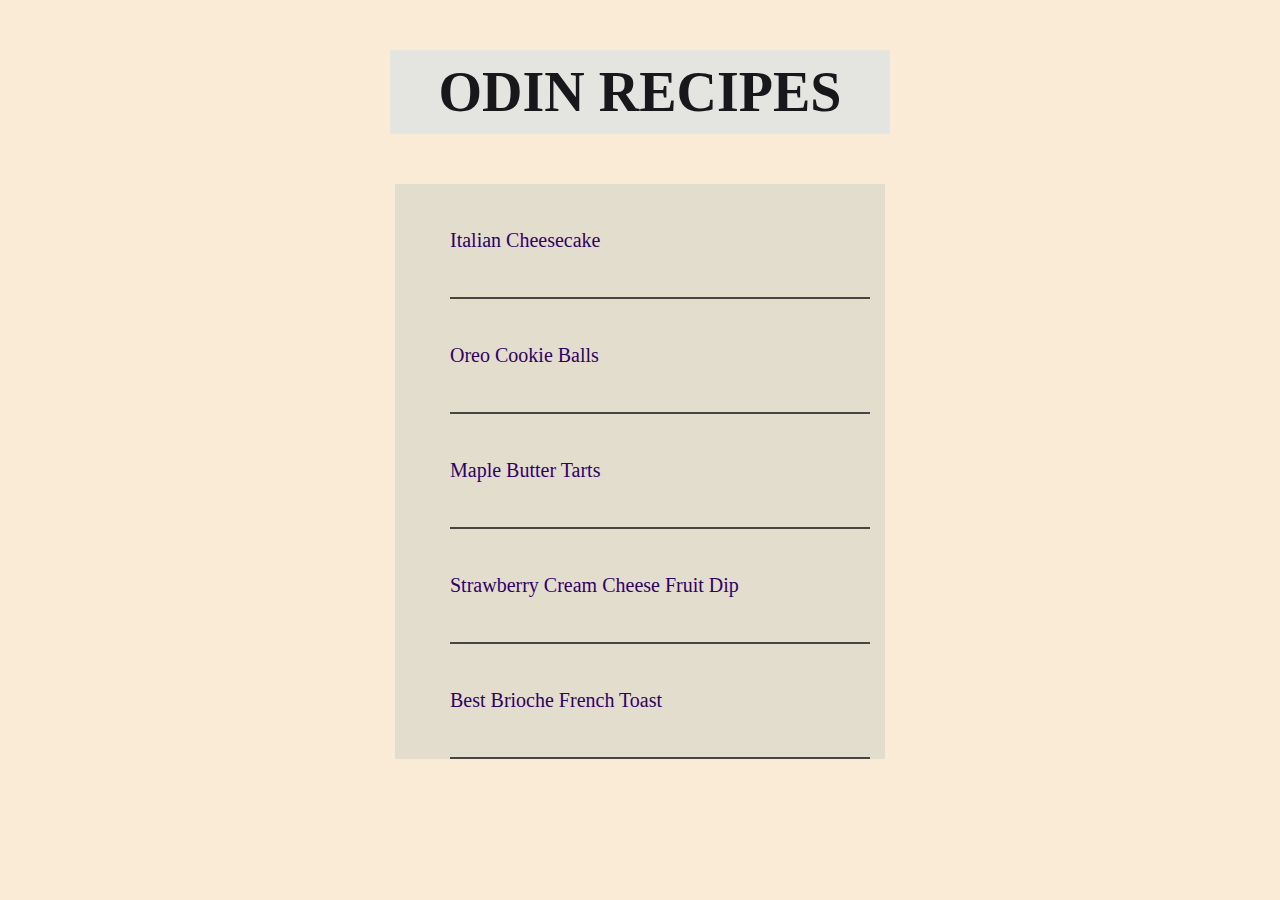
<file: index.html>
<!DOCTYPE html>
<html lang="en">
<head>
  <meta charset="UTF-8">
  <meta name="viewport" content="width=device-width, initial-scale=1.0">
  <meta http-equiv="X-UA-Compatible" content="ie=edge">
  <title>odin recipes</title>
  <link rel="stylesheet" href="style.css">
</head>
<body>
  <h1>ODIN RECIPES</h1>
  <ul id="recipes-list">
    <li><a href="./recipes/italian-cheesecake.html">Italian Cheesecake</a></li>
    <li><a href="./recipes/oreo-cookie-balls.html">Oreo Cookie Balls</a></li>
    <li><a href="./recipes/maple-butter-tarts.html">Maple Butter Tarts</a></li>
    <li><a href="./recipes/strawberry-cream-cheese-fruit-dip.html">Strawberry Cream Cheese Fruit Dip</li>
    <li><a href="./recipes/brioche-french-toast.html">Best Brioche French Toast</a></li>
  </ul>
</body>
</html>
</file>
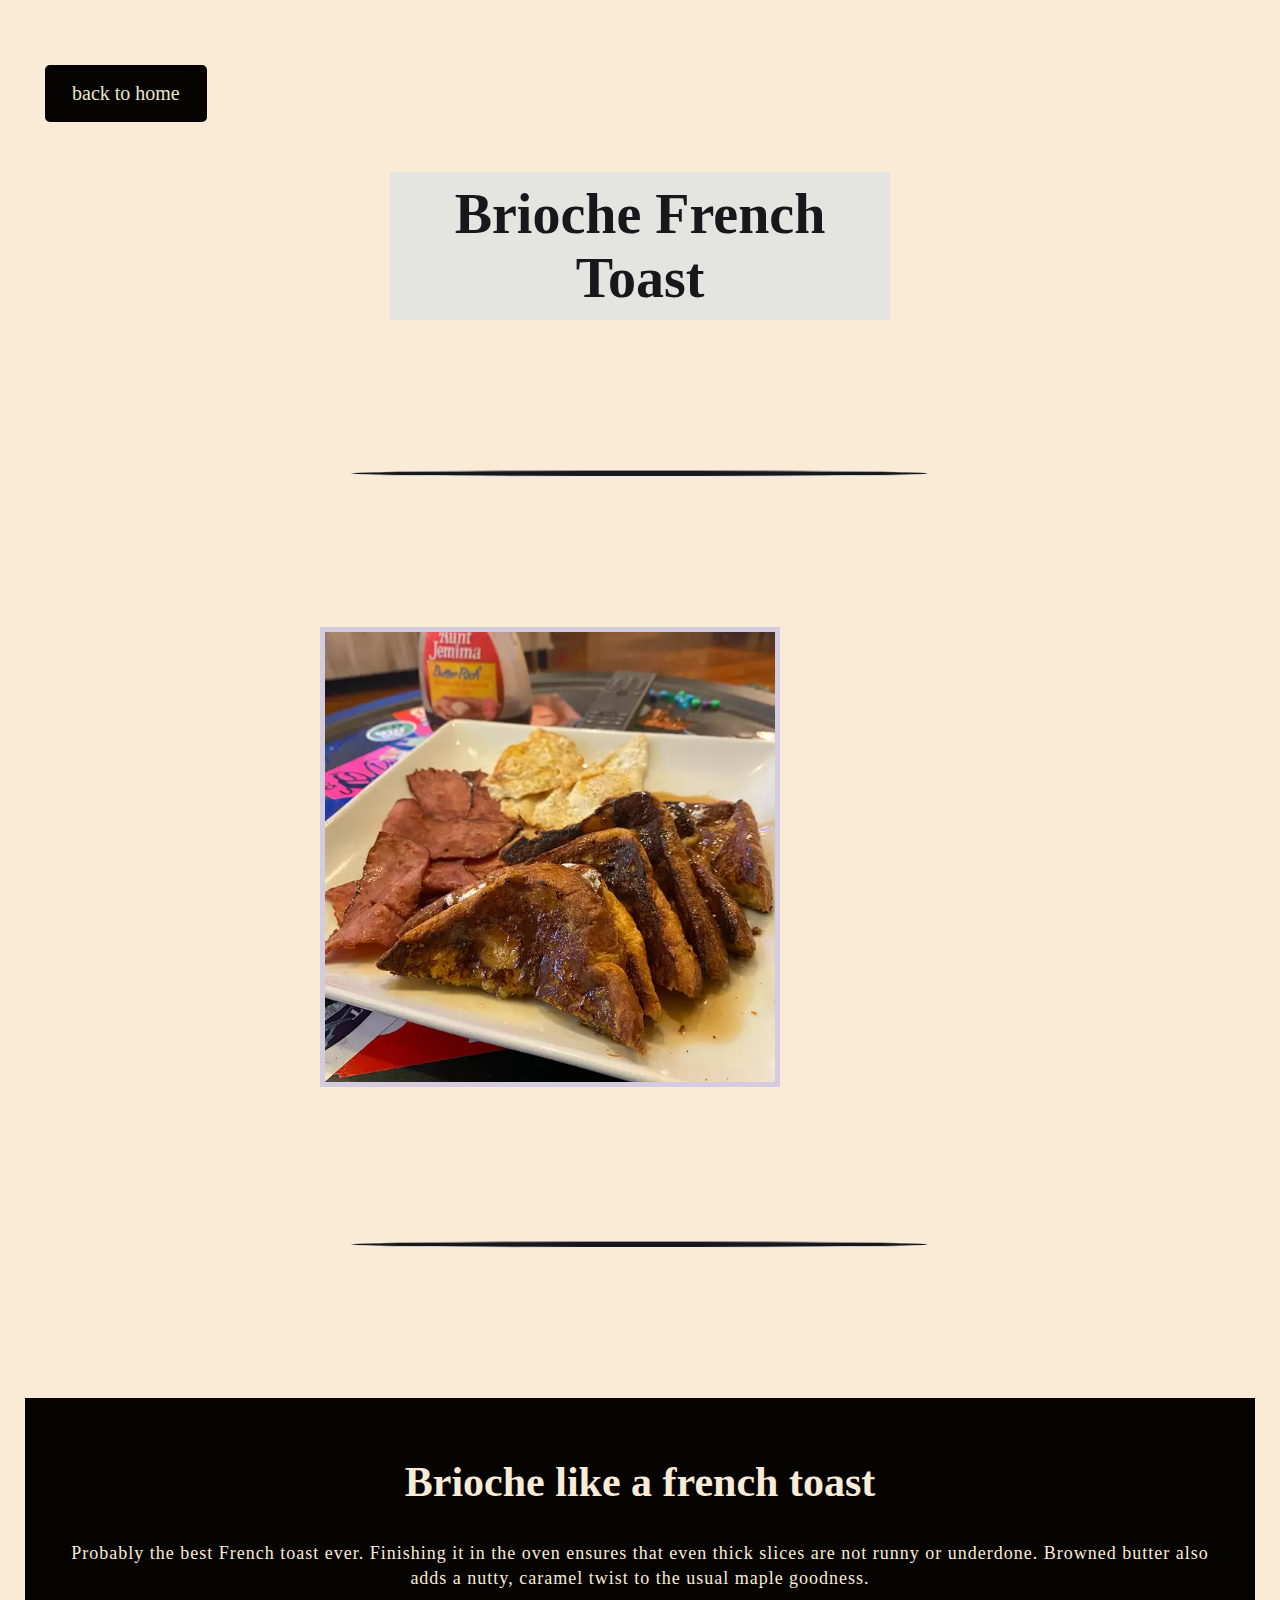
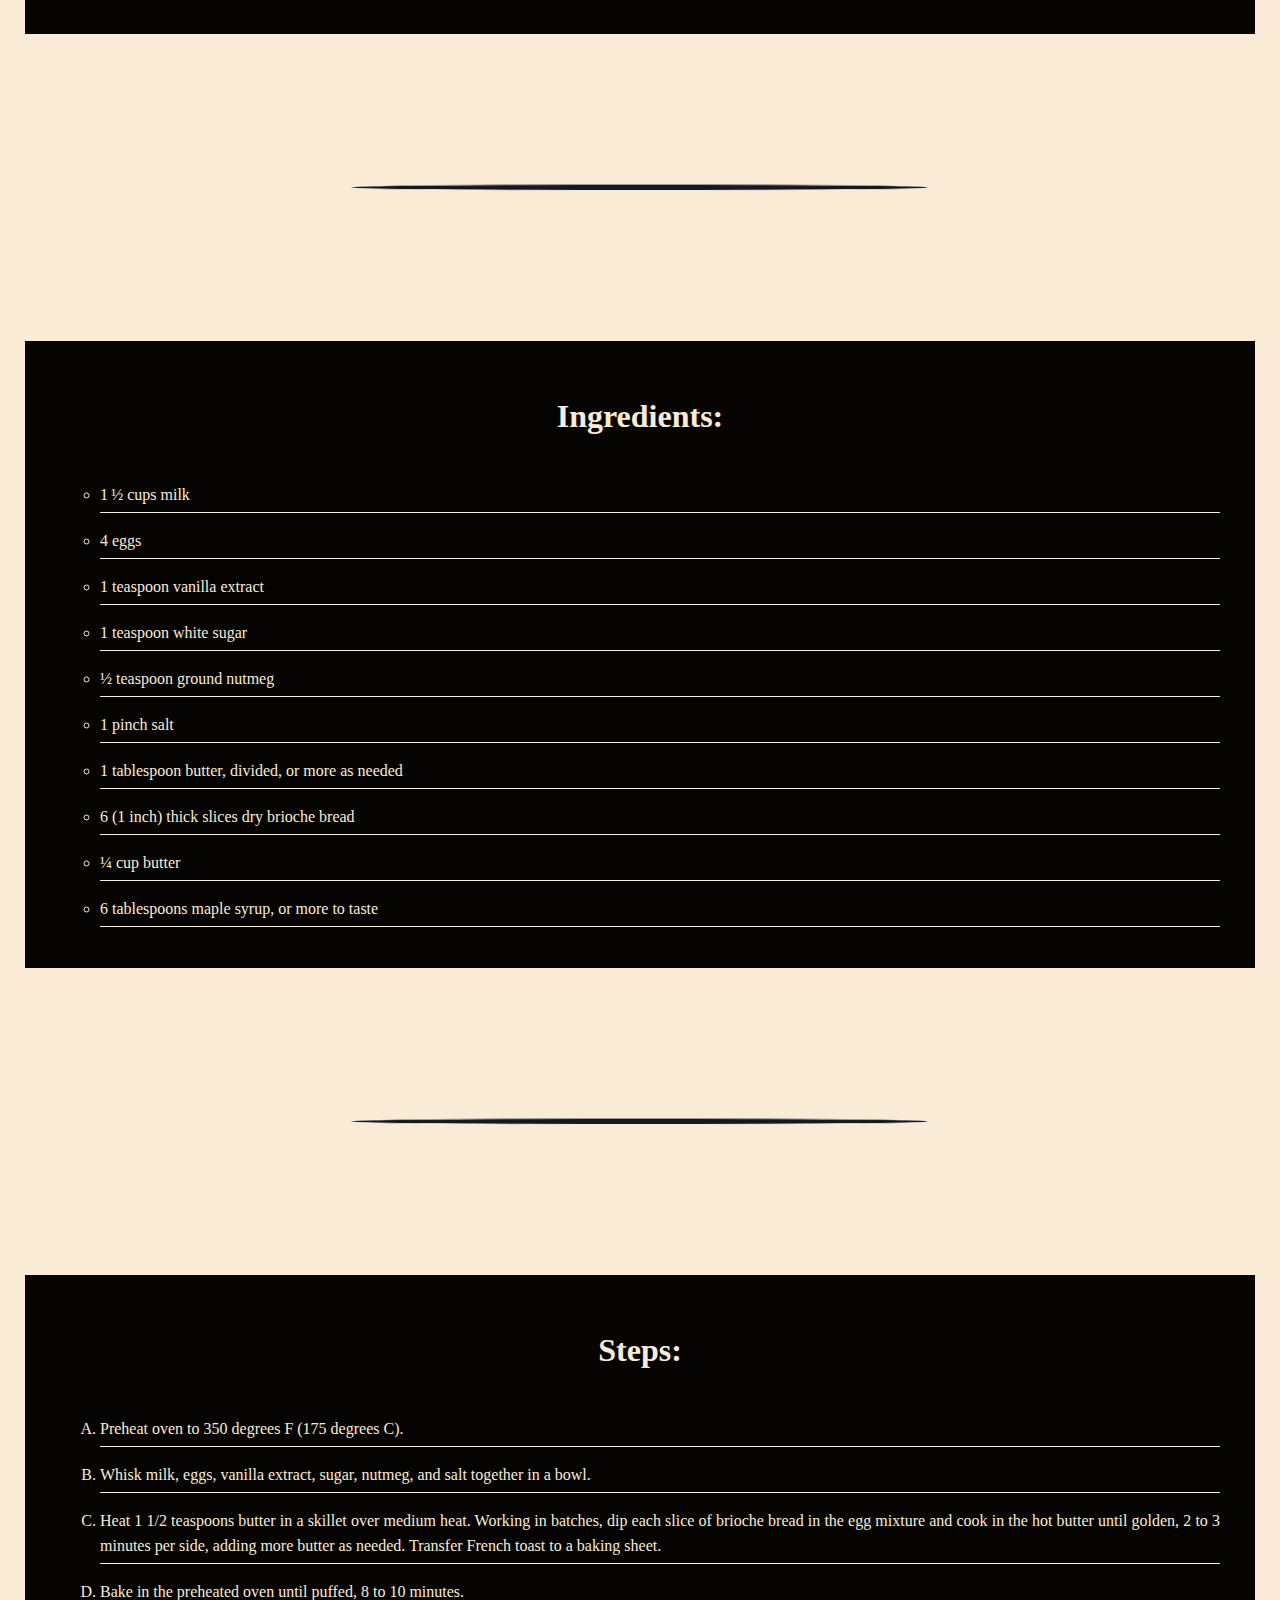
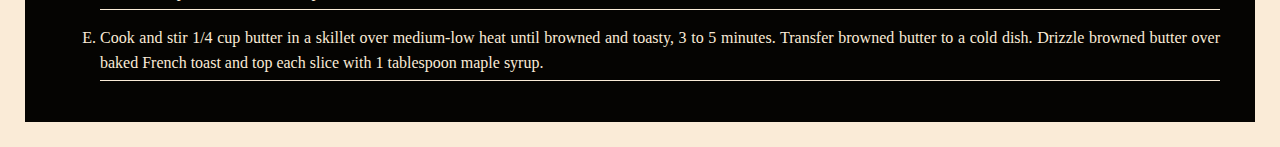
<file: recipes/brioche-french-toast.html>
<!DOCTYPE html>
<html lang="en">
<head>
  <meta charset="UTF-8">
  <meta name="viewport" content="width=device-width, initial-scale=1.0">
  <meta http-equiv="X-UA-Compatible" content="ie=edge">
  <title>odin project ! Maple Butter Tarts</title>
  <link rel="stylesheet" href="../style.css">
</head>
<body>
  <a href="../index.html" class="btn">back to home</a>
  <h1>Brioche French Toast</h1>
  <hr>
  <img src="../french-toast.webp" alt="Brioche French Toast">
  <hr>
  <div class="desc">
    <h2>Brioche like a french toast</h2>
    <p>Probably the best French toast ever. Finishing it in the oven ensures that even thick slices are not runny or underdone. Browned butter also adds a nutty, caramel twist to the usual maple goodness.</p>
  </div>
  <hr>
  <div class="ing">
    <h3>Ingredients:</h3>
    <ul>
      <li>1 ½ cups milk</li>
      <li>4 eggs</li>
      <li>1 teaspoon vanilla extract</li>
      <li>1 teaspoon white sugar</li>
      <li>½ teaspoon ground nutmeg</li>
      <li>1 pinch salt</li>
      <li>1 tablespoon butter, divided, or more as needed</li>
      <li>6 (1 inch) thick slices dry brioche bread</li>
      <li>¼ cup butter</li>
      <li>6 tablespoons maple syrup, or more to taste</li>
    </ul>
  </div>
  <hr>
  <div class="steps">
    <h3>Steps:</h3>
    <ol>
      <li>Preheat oven to 350 degrees F (175 degrees C).</li>
      <li>Whisk milk, eggs, vanilla extract, sugar, nutmeg, and salt together in a bowl.</li>
      <li>Heat 1 1/2 teaspoons butter in a skillet over medium heat. Working in batches, dip each slice of brioche bread in the egg mixture and cook in the hot butter until golden, 2 to 3 minutes per side, adding more butter as needed. Transfer French toast to a baking sheet.</li>
      <li>Bake in the preheated oven until puffed, 8 to 10 minutes.</li>
      <li>Cook and stir 1/4 cup butter in a skillet over medium-low heat until browned and toasty, 3 to 5 minutes. Transfer browned butter to a cold dish. Drizzle browned butter over baked French toast and top each slice with 1 tablespoon maple syrup.</li>
    </ol>
  </div>
</body>
</html>
</file>
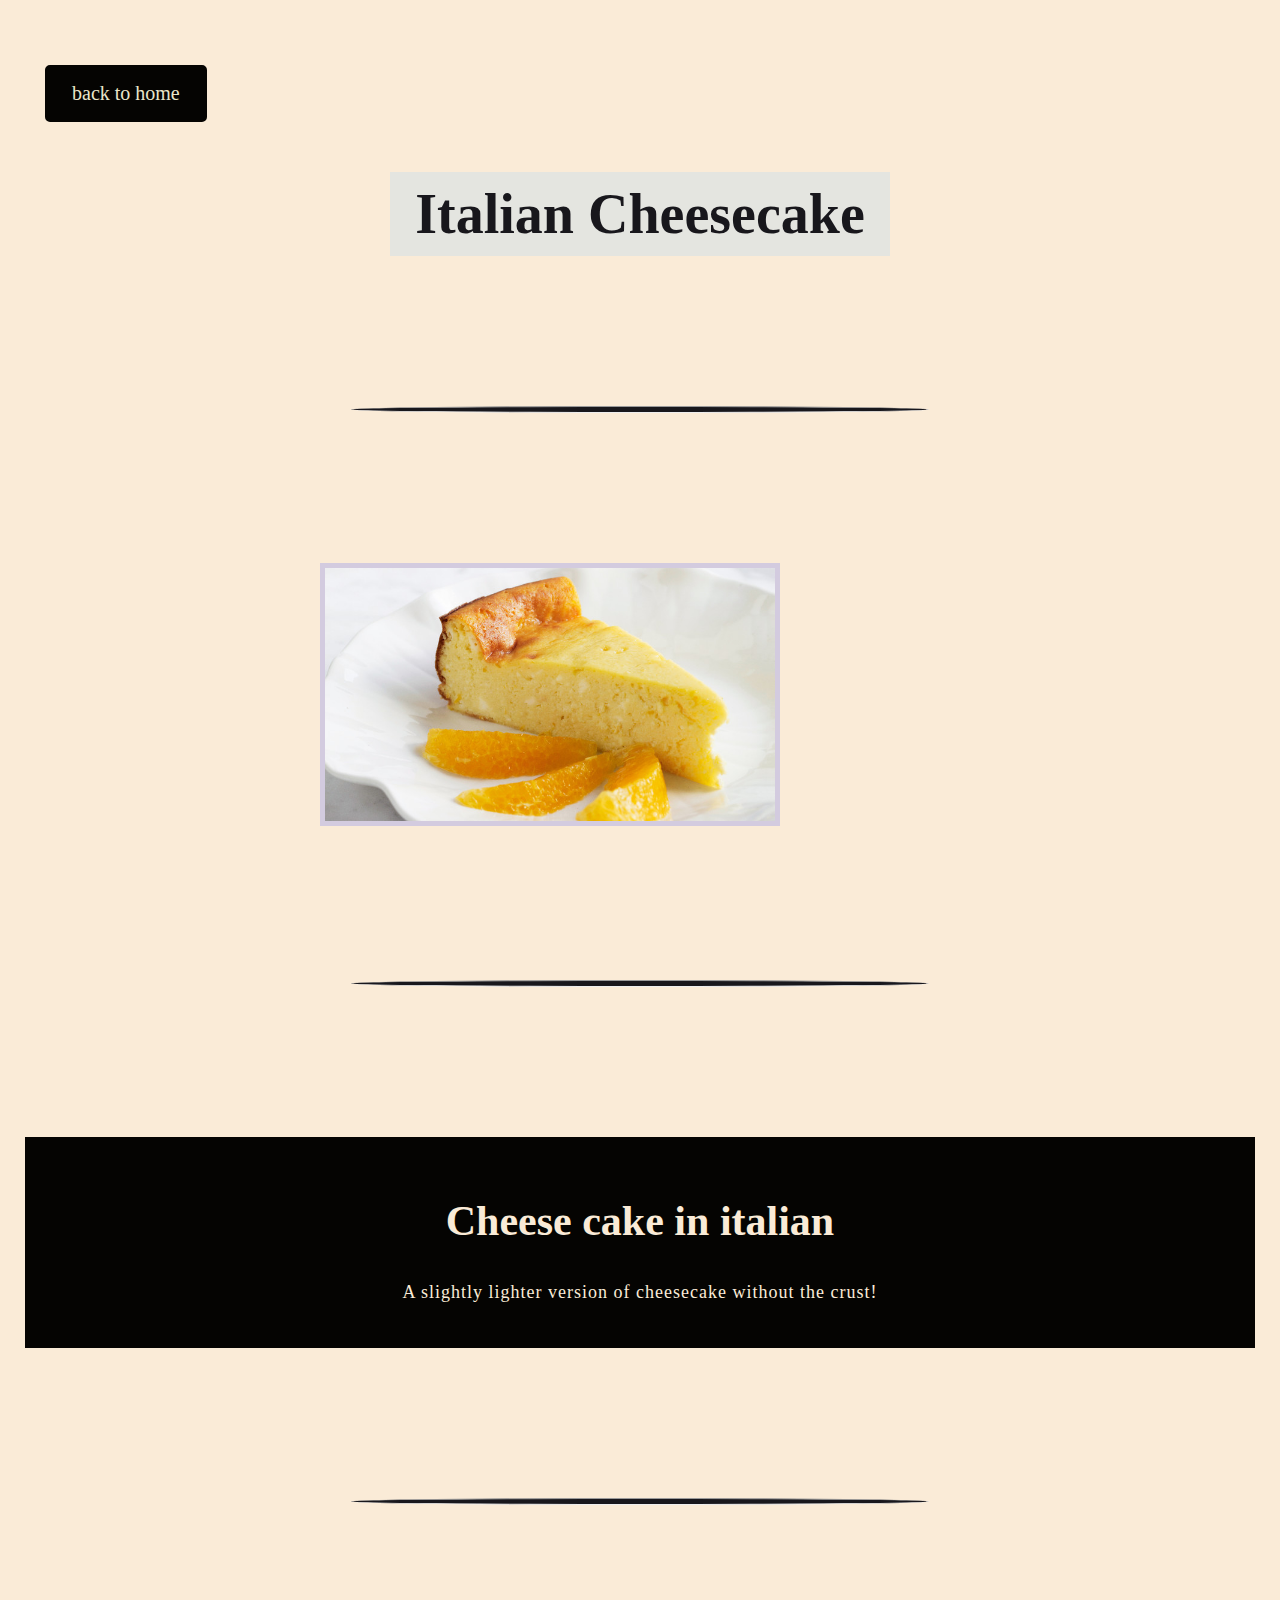
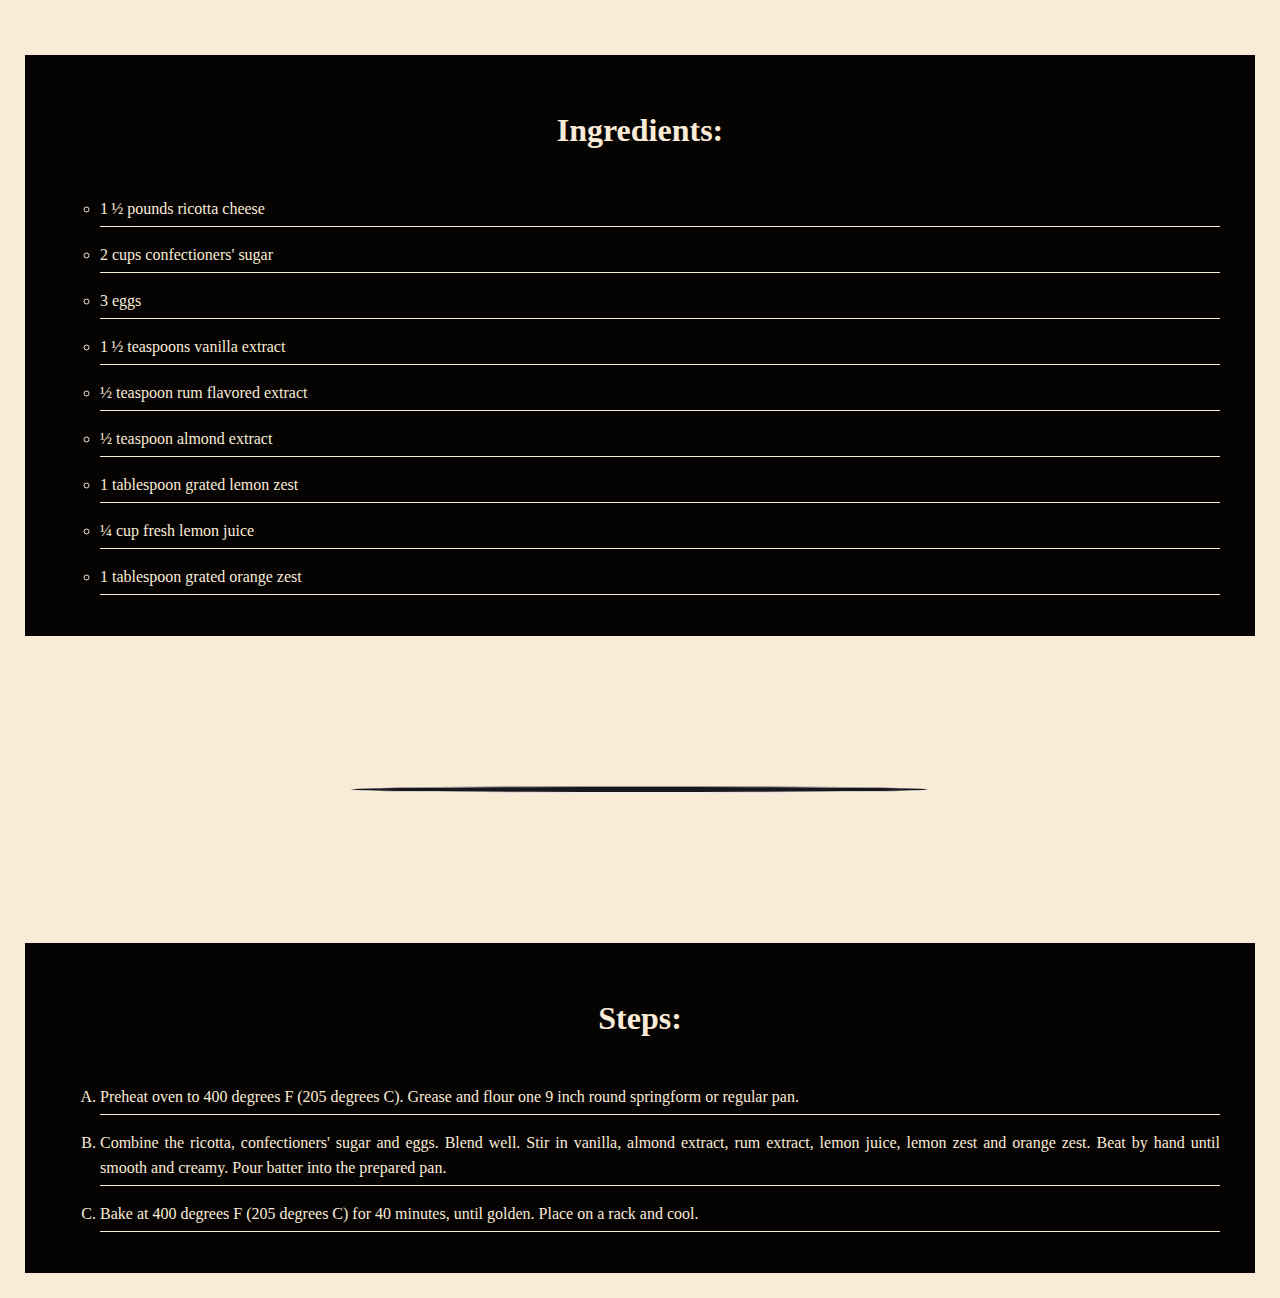
<file: recipes/italian-cheesecake.html>
<!DOCTYPE html>
<html lang="en">
<head>
  <meta charset="UTF-8">
  <meta name="viewport" content="width=device-width, initial-scale=1.0">
  <meta http-equiv="X-UA-Compatible" content="ie=edge">
  <title>odin project ! Italian Cheesecake</title>
  <link rel="stylesheet" href="../style.css">
</head>
<body>
  <a href="../index.html" class="btn">back to home</a>
  <h1>Italian Cheesecake</h1>
  <hr>
  <img src="../cheesecake.jfif" alt="italian cheesecacke">
  <hr>
  <div class="desc">
    <h2>Cheese cake in italian</h2>
    <p>A slightly lighter version of cheesecake without the crust!</p>
  </div>
  <hr>
  <div class="ing">
    <h3>Ingredients:</h3>
    <ul>
      <li>1 ½ pounds ricotta cheese</li>
      <li>2 cups confectioners' sugar</li>
      <li>3 eggs</li>
      <li>1 ½ teaspoons vanilla extract</li>
      <li>½ teaspoon rum flavored extract</li>
      <li>½ teaspoon almond extract</li>
      <li>1 tablespoon grated lemon zest</li>
      <li>¼ cup fresh lemon juice</li>
      <li>1 tablespoon grated orange zest</li>
    </ul>
  </div>
  <hr>
  <div class="steps">
    <h3>Steps:</h3>
    <ol>
      <li>Preheat oven to 400 degrees F (205 degrees C). Grease and flour one 9 inch round springform or regular pan.</li>
      <li>Combine the ricotta, confectioners' sugar and eggs. Blend well. Stir in vanilla, almond extract, rum extract, lemon juice, lemon zest and orange zest. Beat by hand until smooth and creamy. Pour batter into the prepared pan.</li>
      <li>Bake at 400 degrees F (205 degrees C) for 40 minutes, until golden. Place on a rack and cool.</li>
    </ol>
  </div>
</body>
</html>
</file>
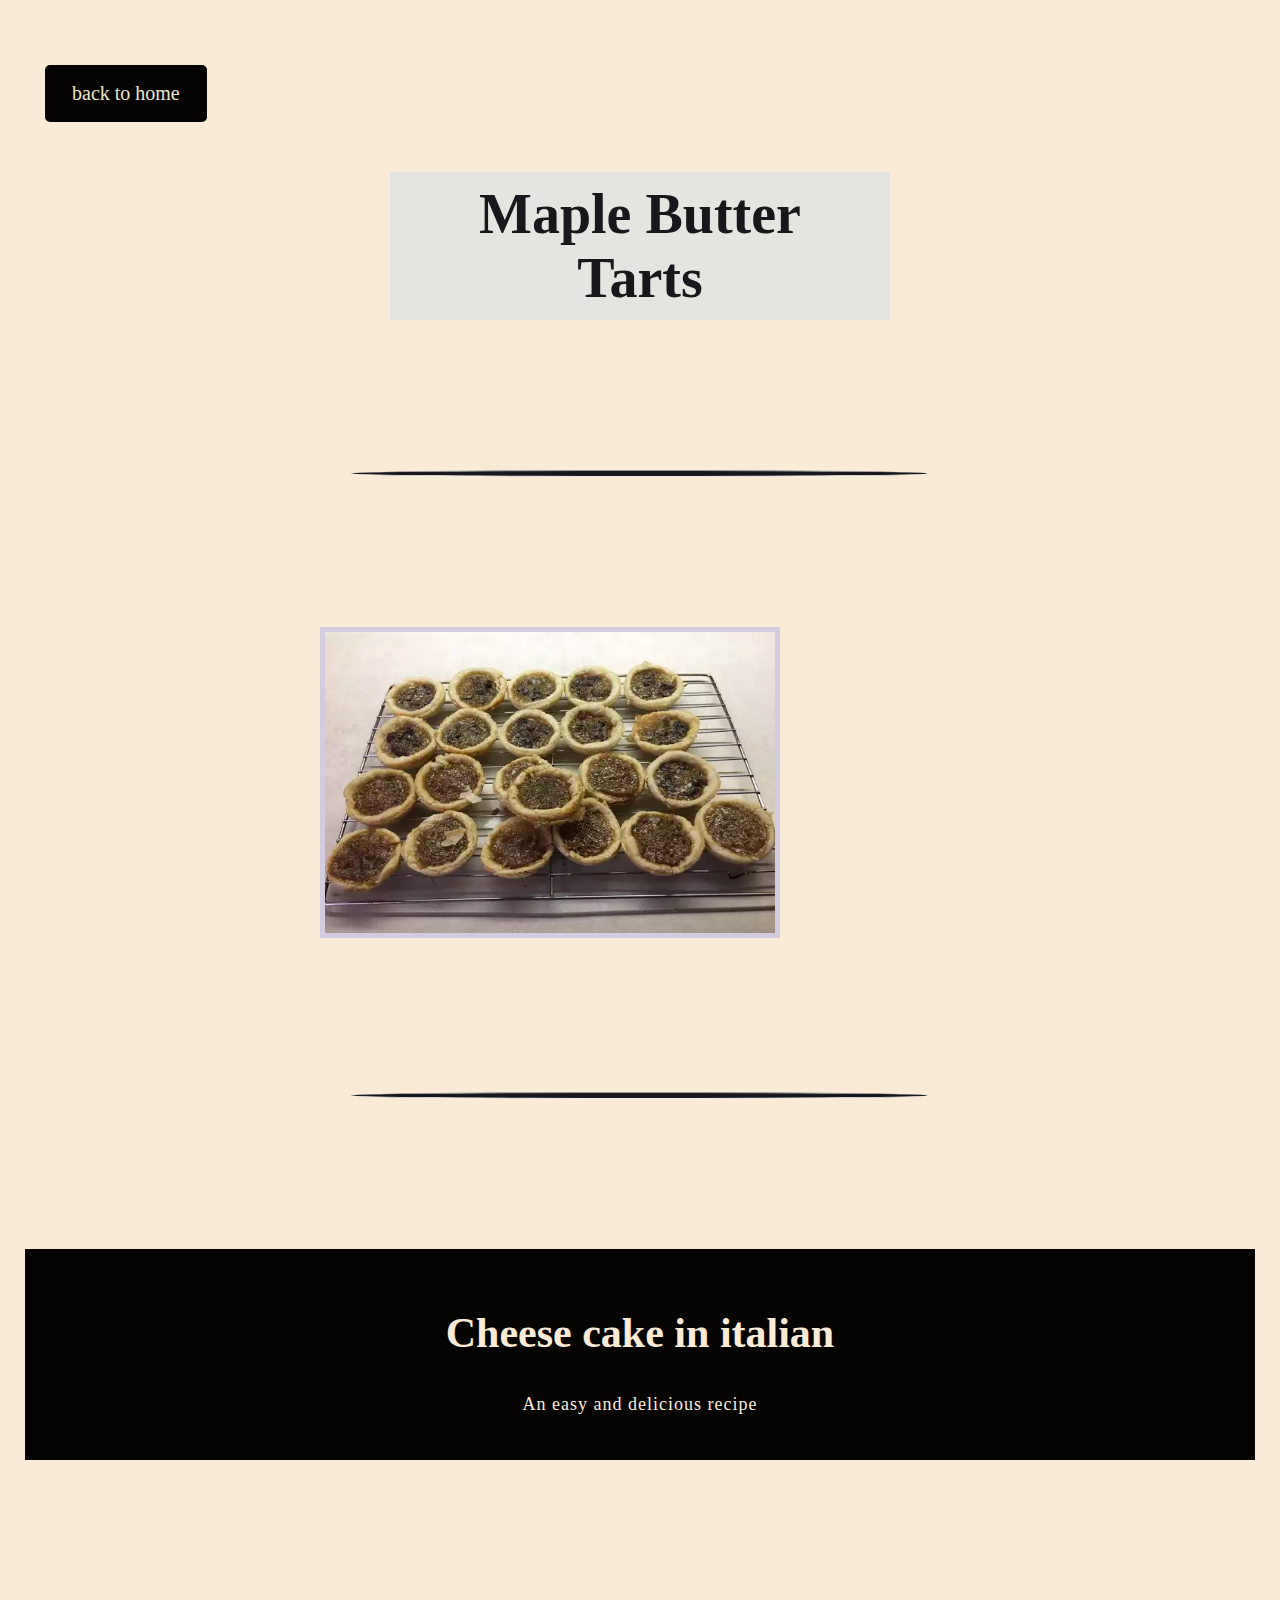
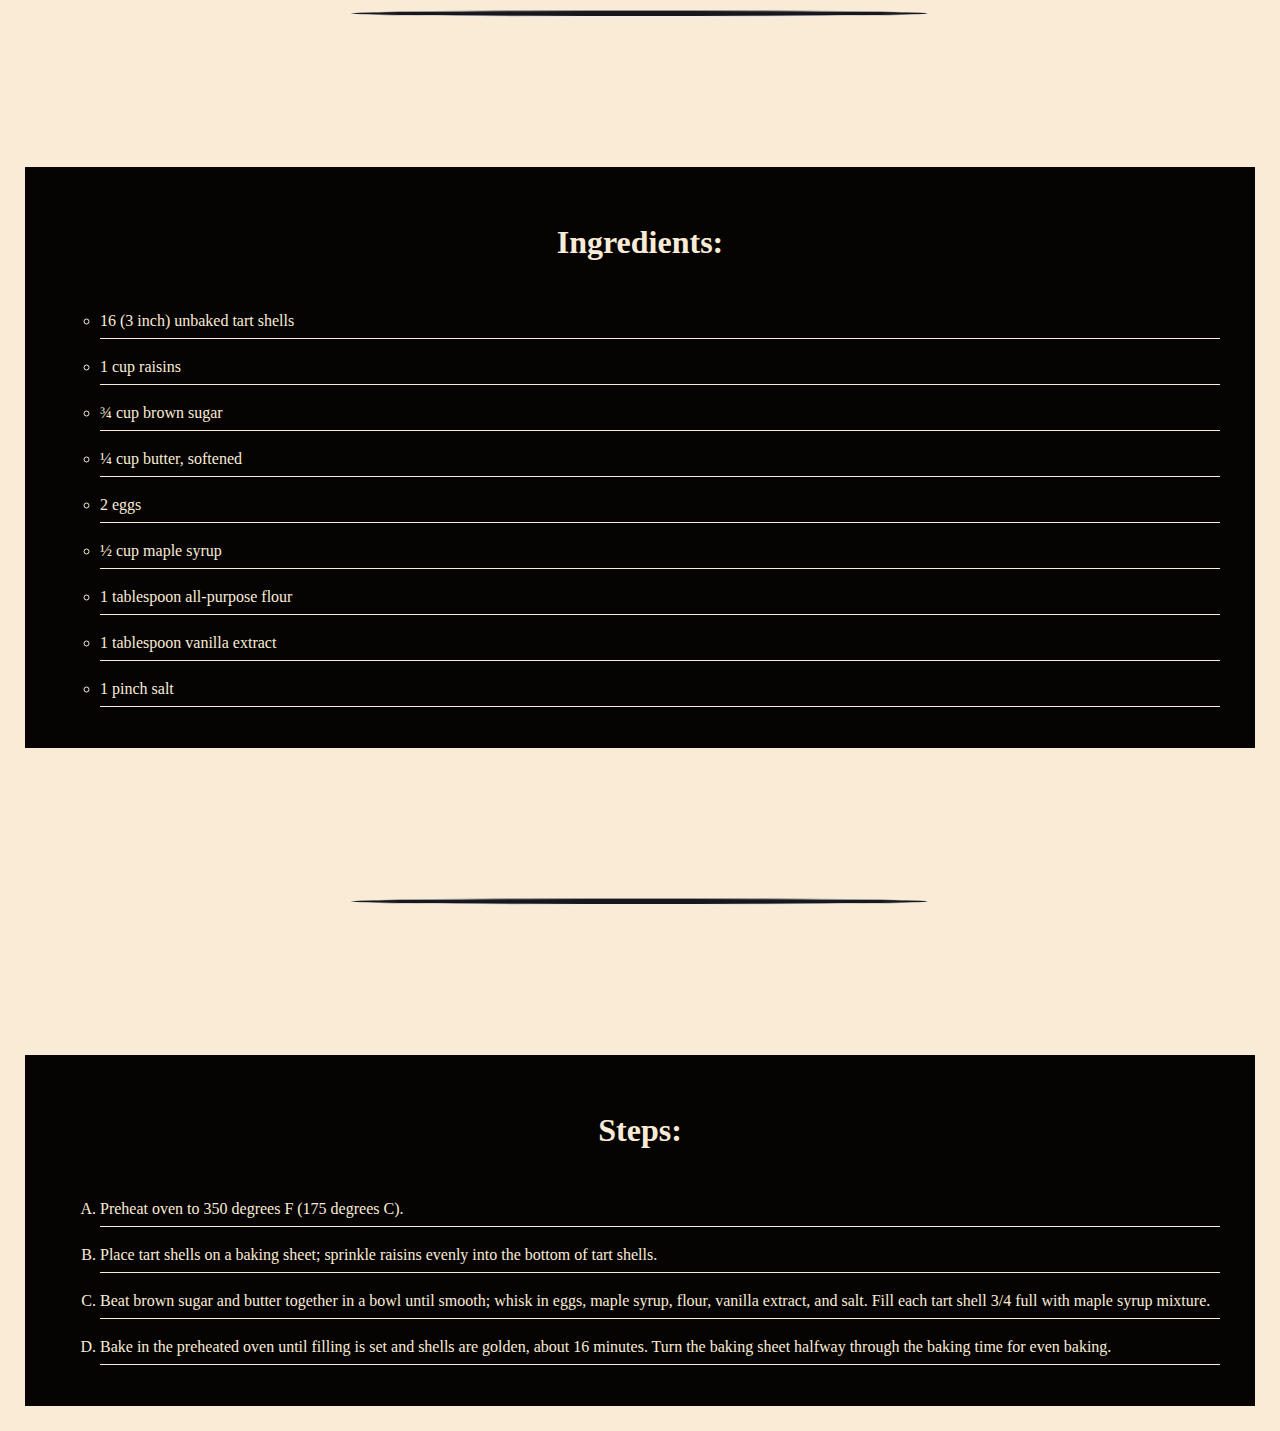
<file: recipes/maple-butter-tarts.html>
<!DOCTYPE html>
<html lang="en">
<head>
  <meta charset="UTF-8">
  <meta name="viewport" content="width=device-width, initial-scale=1.0">
  <meta http-equiv="X-UA-Compatible" content="ie=edge">
  <title>odin project ! Maple Butter Tarts</title>
  <link rel="stylesheet" href="../style.css">
</head>
<body>
  <a href="../index.html" class="btn">back to home</a>
  <h1>Maple Butter Tarts</h1>
  <hr>
  <img src="../tarts.webp" alt="Maple butter tarts">
  <hr>
  <div class="desc">
    <h2>Cheese cake in italian</h2>
    <p>An easy and delicious recipe</p>
  </div>
  <hr>
  <div class="ing">
    <h3>Ingredients:</h3>
    <ul>
      <li>16 (3 inch) unbaked tart shells</li>
      <li>1 cup raisins</li>
      <li>¾ cup brown sugar</li>
      <li>¼ cup butter, softened</li>
      <li>2 eggs</li>
      <li>½ cup maple syrup</li>
      <li>1 tablespoon all-purpose flour</li>
      <li>1 tablespoon vanilla extract</li>
      <li>1 pinch salt</li>
    </ul>
  </div>
  <hr>
  <div class="steps">
    <h3>Steps:</h3>
    <ol>
      <li>Preheat oven to 350 degrees F (175 degrees C).</li>
      <li>Place tart shells on a baking sheet; sprinkle raisins evenly into the bottom of tart shells.</li>
      <li>Beat brown sugar and butter together in a bowl until smooth; whisk in eggs, maple syrup, flour, vanilla extract, and salt. Fill each tart shell 3/4 full with maple syrup mixture.</li>
      <li>Bake in the preheated oven until filling is set and shells are golden, about 16 minutes. Turn the baking sheet halfway through the baking time for even baking.</li>
    </ol>
  </div>
</body>
</html>
</file>
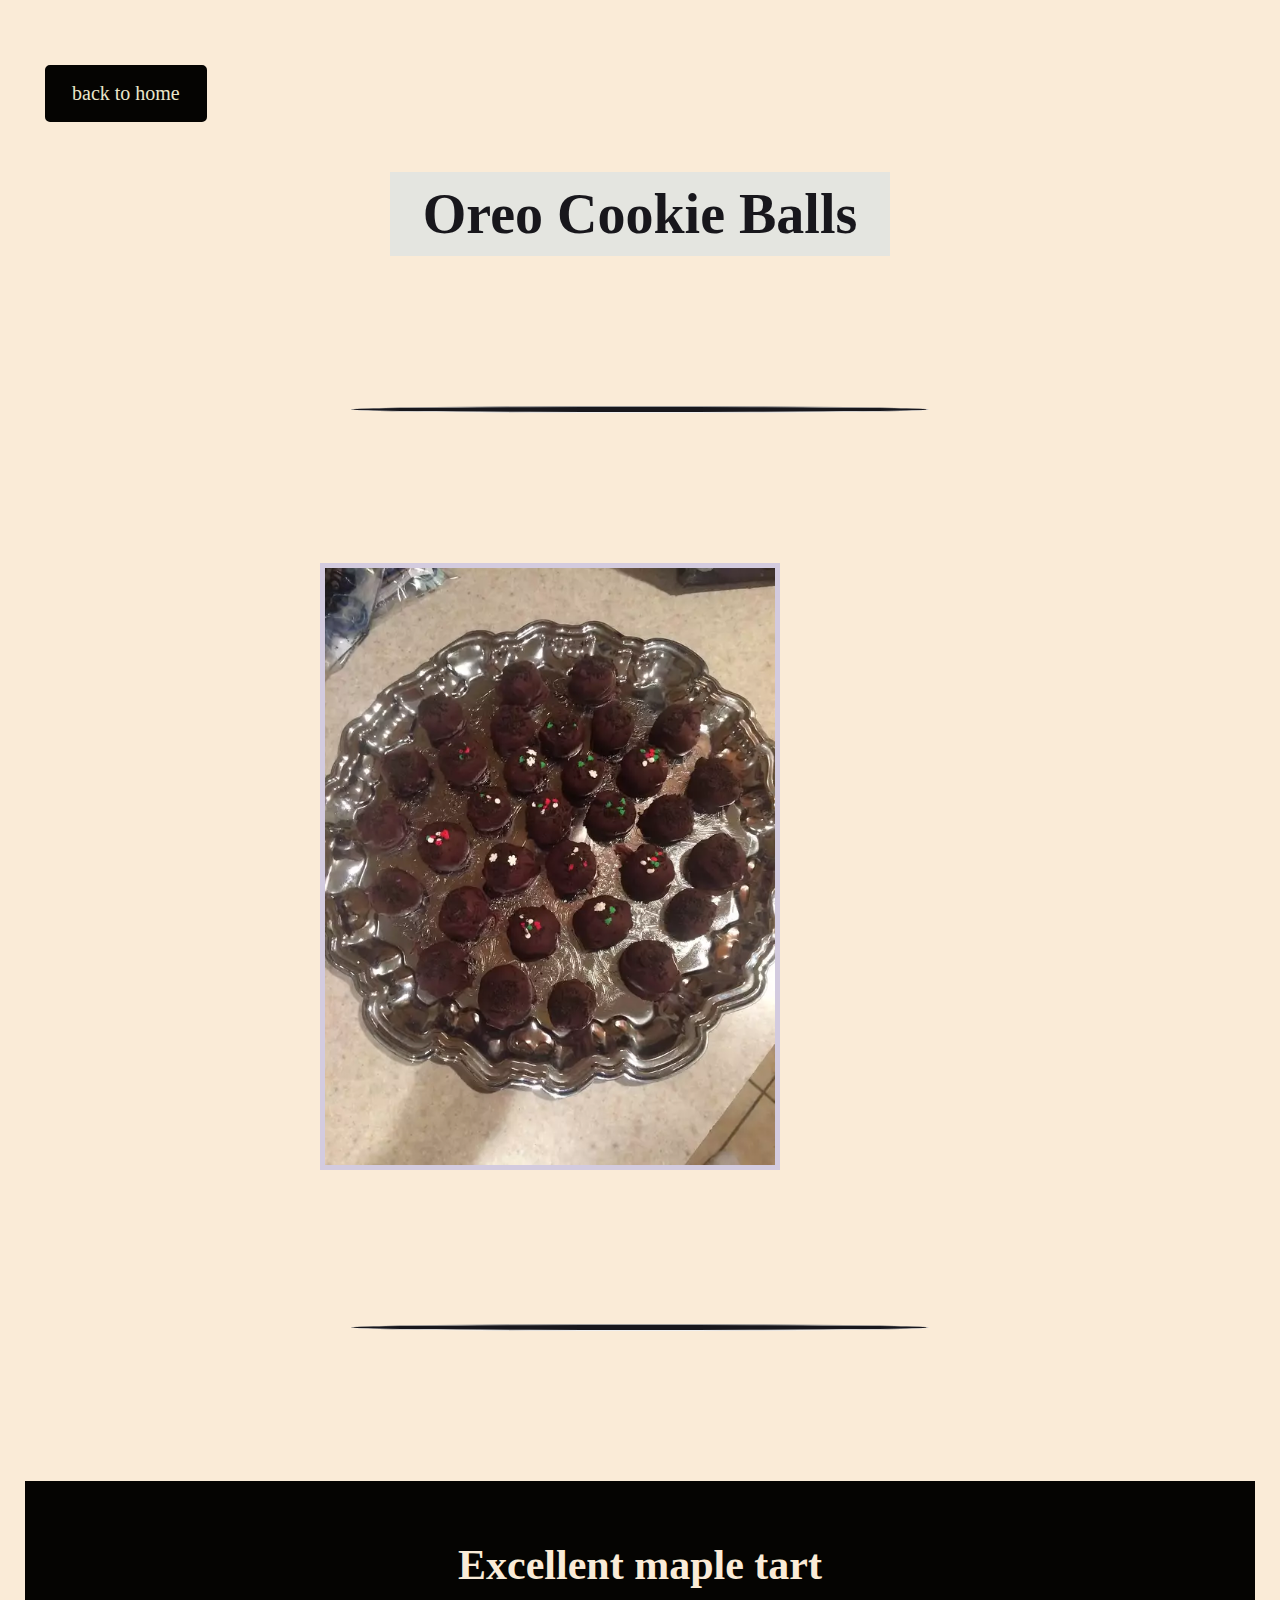
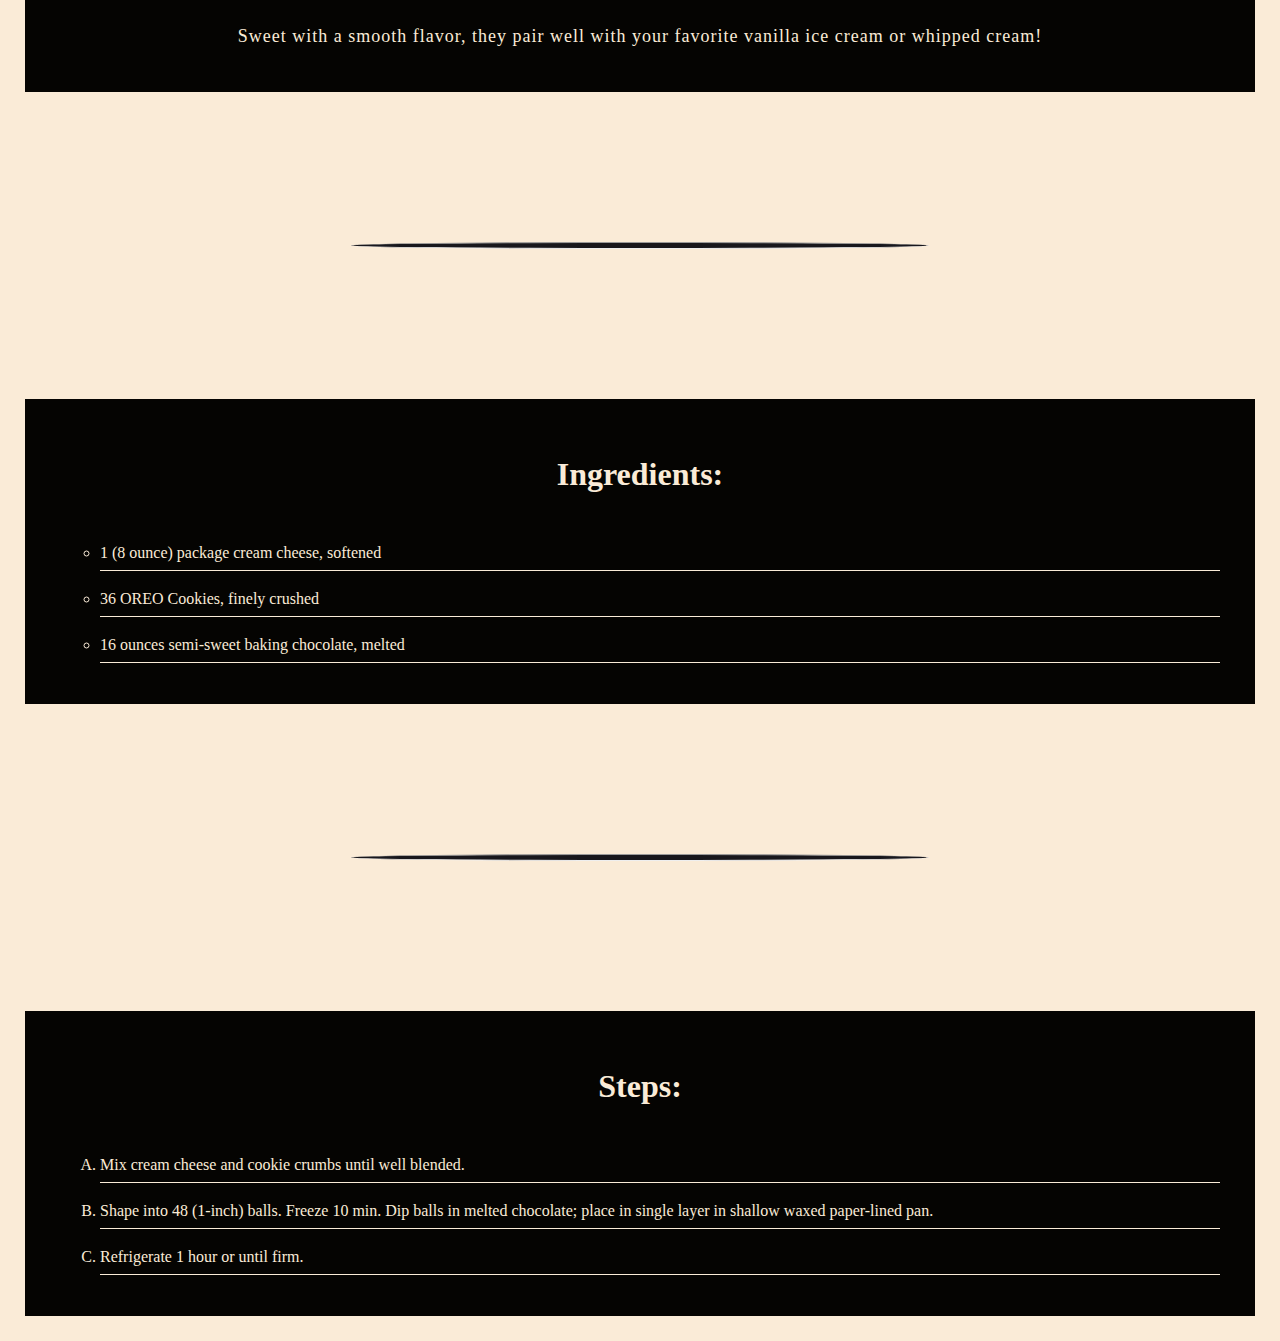
<file: recipes/oreo-cookie-balls.html>
<!DOCTYPE html>
<html lang="en">
<head>
  <meta charset="UTF-8">
  <meta name="viewport" content="width=device-width, initial-scale=1.0">
  <meta http-equiv="X-UA-Compatible" content="ie=edge">
  <title>odin project ! Oreo Cookie Balls</title>
  <link rel="stylesheet" href="../style.css">
</head>
<body>
  <a href="../index.html" class="btn">back to home</a>
  <h1>Oreo Cookie Balls</h1>
  <hr>
  <img src="../cookie.webp" alt="Cookie balls oreo">
  <hr>
  <div class="desc">
    <h2>Excellent maple tart</h2>
    <p>Sweet with a smooth flavor, they pair well with your favorite vanilla ice cream or whipped cream!</p>
  </div>
  <hr>
  <div class="ing">
    <h3>Ingredients:</h3>
    <ul>
      <li>1 (8 ounce) package cream cheese, softened</li>
      <li>36 OREO Cookies, finely crushed</li>
      <li>16 ounces semi-sweet baking chocolate, melted</li>
    </ul>
  </div>
  <hr>
  <div class="steps">
    <h3>Steps:</h3>
    <ol>
      <li>Mix cream cheese and cookie crumbs until well blended.</li>
      <li>Shape into 48 (1-inch) balls. Freeze 10 min. Dip balls in melted chocolate; place in single layer in shallow waxed paper-lined pan.</li>
      <li>Refrigerate 1 hour or until firm.</li>
    </ol>
  </div>
</body>
</html>
</file>
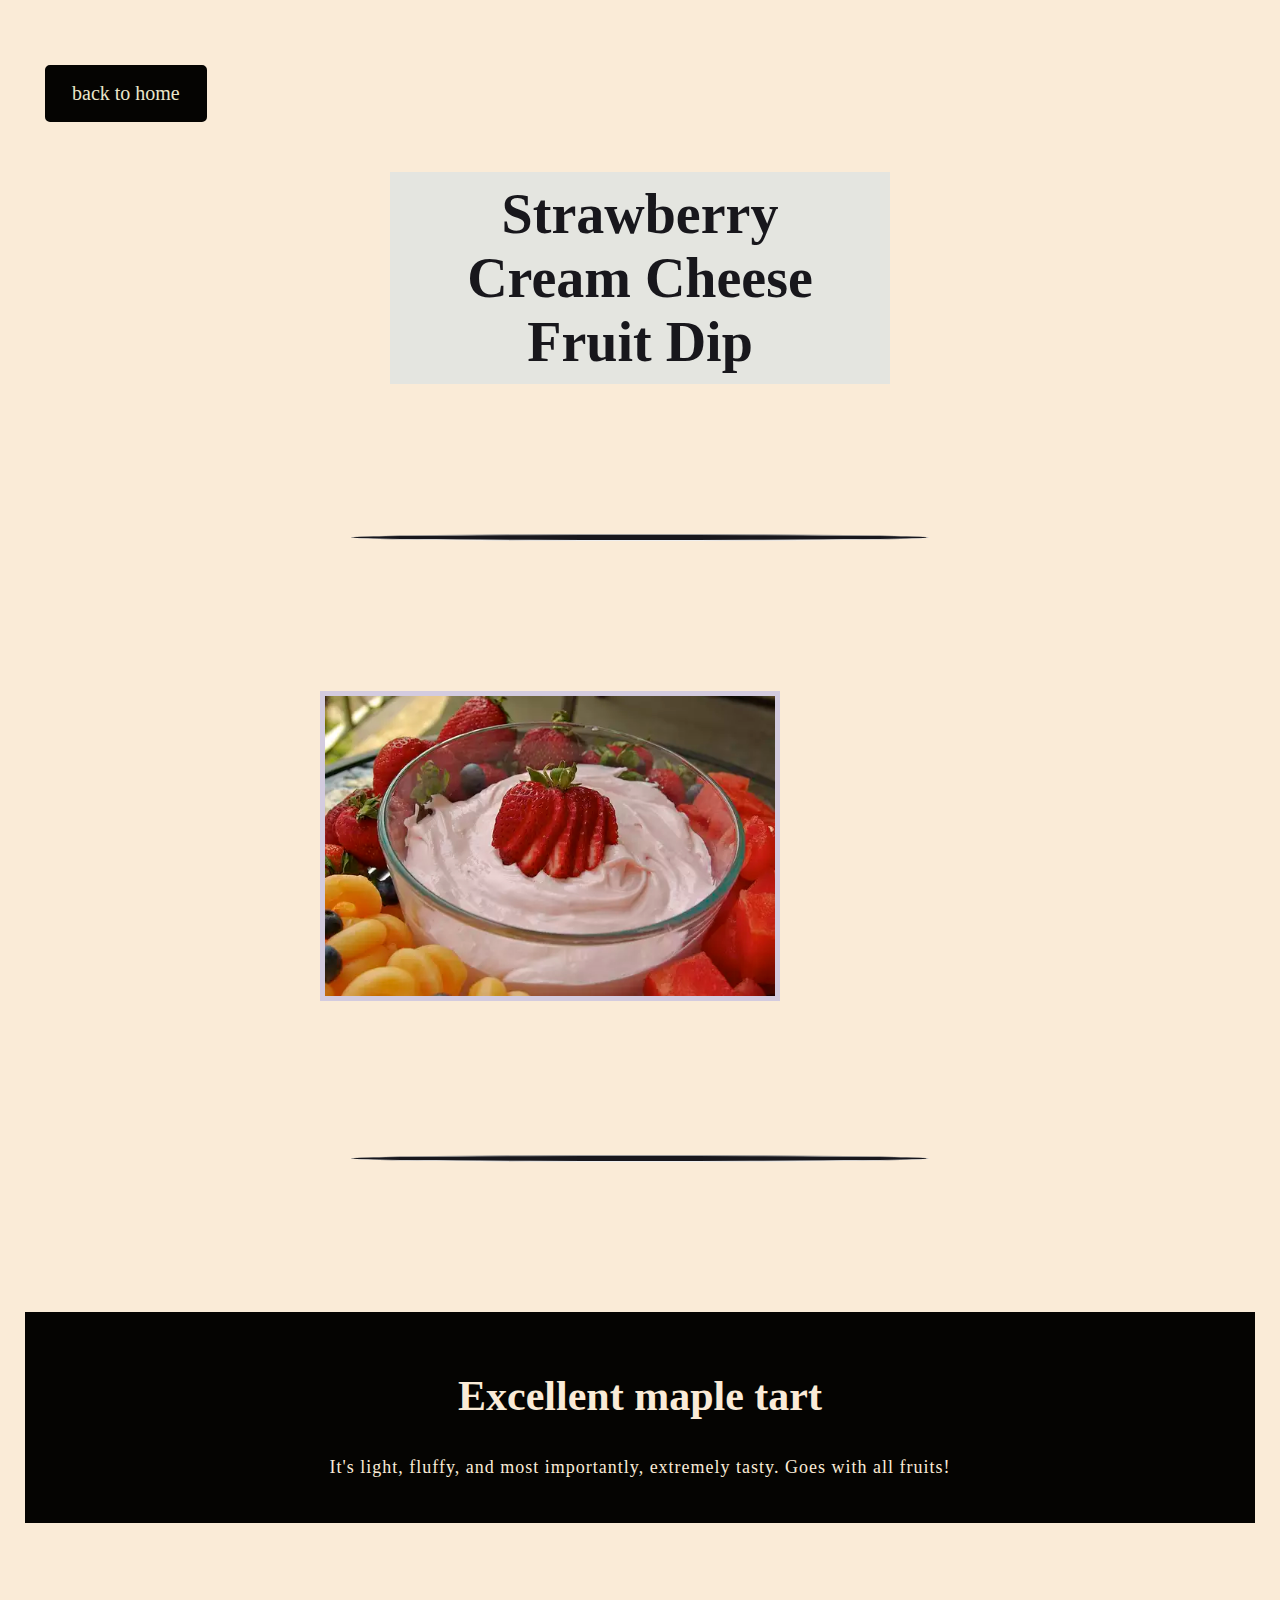
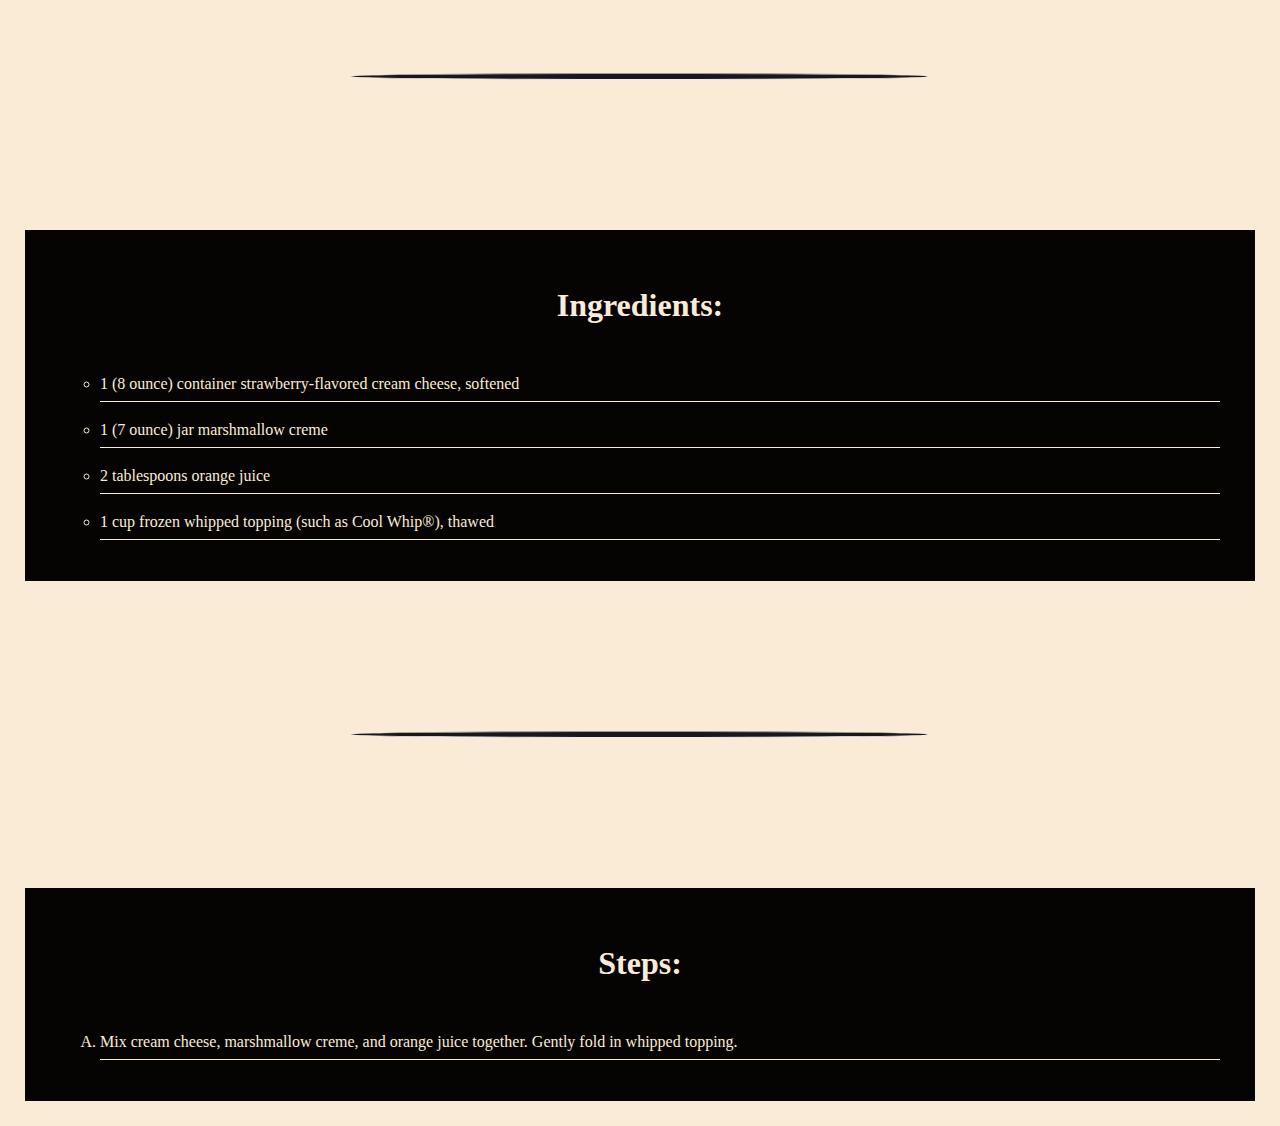
<file: recipes/strawberry-cream-cheese-fruit-dip.html>
<!DOCTYPE html>
<html lang="en">
<head>
  <meta charset="UTF-8">
  <meta name="viewport" content="width=device-width, initial-scale=1.0">
  <meta http-equiv="X-UA-Compatible" content="ie=edge">
  <title>odin project ! Strawberry Cream Cheese Fruit Dip</title>
  <link rel="stylesheet" href="../style.css">
</head>
<body>
  <a href="../index.html" class="btn">back to home</a>
  <h1>Strawberry Cream Cheese Fruit Dip</h1>
  <hr>
  <img src="../strawberry.webp" alt="Strawberry cream">
  <hr>
  <div class="desc">
    <h2>Excellent maple tart</h2>
    <p>It's light, fluffy, and most importantly, extremely tasty. Goes with all fruits!</p>
  </div>
  <hr>
  <div class="ing">
    <h3>Ingredients:</h3>
    <ul>
      <li>1 (8 ounce) container strawberry-flavored cream cheese, softened</li>
      <li>1 (7 ounce) jar marshmallow creme</li>
      <li>2 tablespoons orange juice</li>
      <li>1 cup frozen whipped topping (such as Cool Whip®), thawed</li>
    </ul>
  </div>
  <hr>
  <div class="steps">
    <h3>Steps:</h3>
    <ol>
      <li>Mix cream cheese, marshmallow creme, and orange juice together. Gently fold in whipped topping.</li>
    </ol>
  </div>
</body>
</html>
</file>
<file: style.css>
body{background: #faebd7;padding: 0;margin: 0;font-family: georgia,serif;}

hr{width: 45%;height: 5px;margin: 150px auto;background: #18171c;border-radius: 50%}
img{height: auto;width: 450px;max-width: 100%;border: 5px solid #d3cbdf;margin-left: 25%;}

a{text-decoration: none;font-size: 20px;color:inherit;}
h1{font-size: 56px;text-align: center;background: #e4e5e0; padding: 10px 25px;max-width: 450px;margin: 50px auto;color: #18171c;}
h2{font-size: 42px;}
h3{font-size: 32px;}
p{line-height: 25px;letter-spacing: 1px;font-size: 18px;}

.btn{display: inline-block;margin: 65px 0 0 45px;background: #050402;color:#eae6ca;padding:15px 25px;border:2px solid #050402;border-radius: 5px;}
.btn:hover{background: transparent;color:#050402;border:2px solid #050402;}



#recipes-list{list-style-type: none;max-width: 450px;background: #e3ddce;margin: 0 auto;}
#recipes-list li{padding: 45px 0;border-bottom: 2px solid #474541;margin: 0 15px;color:#310062}
#recipes-list li a:hover{color:#000080;}

.desc,
.ing,
.steps{background: #050402;color:#FAEBD7;text-align: center;margin: 25px;padding: 25px 35px;}

.ing ul{list-style-type: circle;text-align: justify;}
.ing ul li,
.steps ol li{border-bottom: 1px solid #FAEBD7;padding: 15px 0 5px 0;line-height: 25px;}

.steps ol{list-style-type: upper-alpha;text-align: justify;}
</file>
